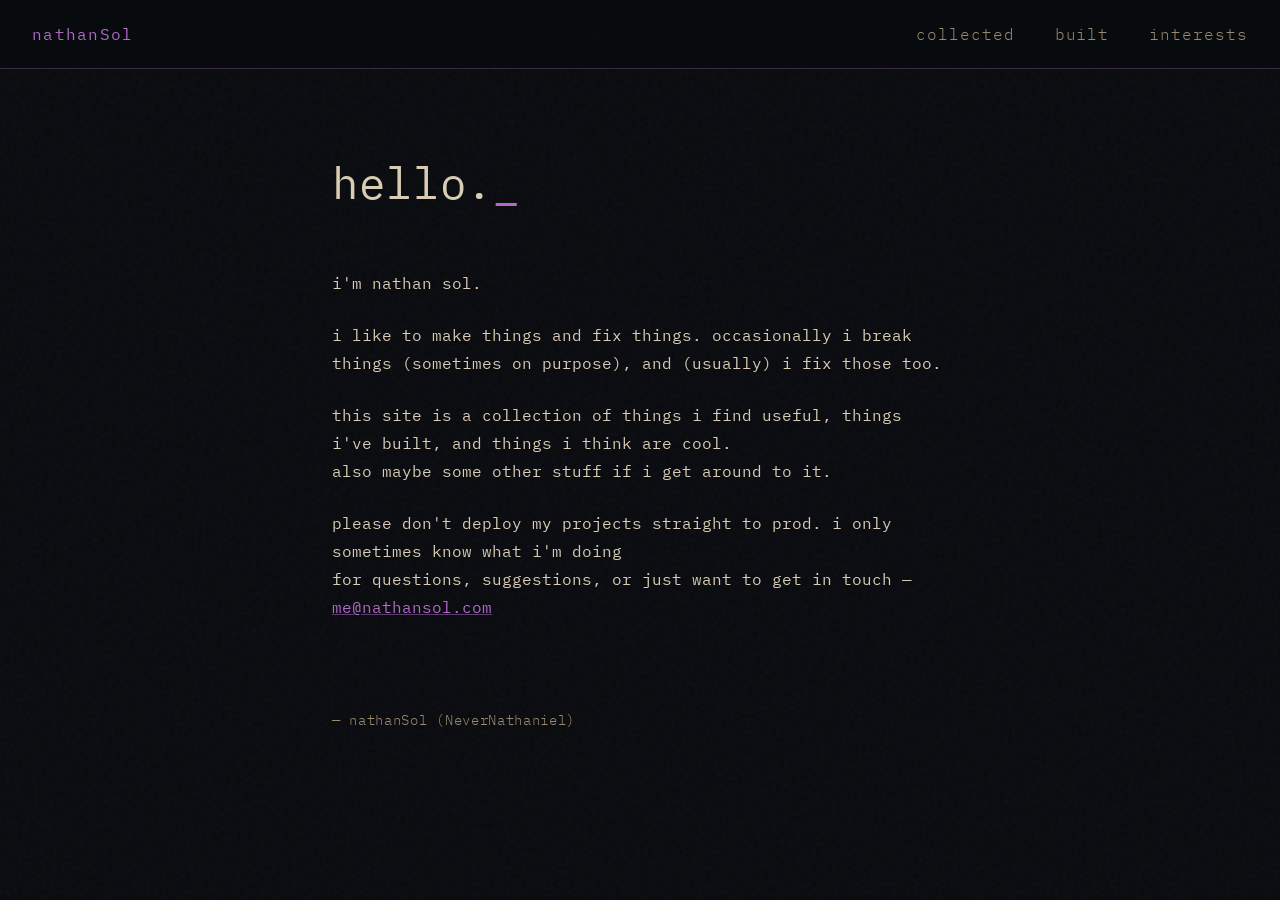
<file: index.html>
<!DOCTYPE html>
<html lang="en">
<head>
  <meta charset="UTF-8">
  <meta name="viewport" content="width=device-width, initial-scale=1.0">
  <title>home — nathanSol</title>
  <meta name="description" content="Nathan Sol — maker, fixer, occasional breaker. A collection of tools, projects, and things I find interesting.">
  <meta name="author" content="Nathan Sol">
  <meta property="og:title" content="nathanSol">
  <meta property="og:description" content="Maker, fixer, occasional breaker. Tools, projects, and things I find interesting.">
  <meta property="og:type" content="website">
  <link rel="preconnect" href="https://fonts.googleapis.com">
  <link href="https://fonts.googleapis.com/css2?family=IBM+Plex+Mono:wght@300;400&display=swap" rel="stylesheet">
  <link rel="stylesheet" href="css/style.css">
</head>
<body>
  <nav>
    <span class="site-name"><a href="index.html">nathanSol</a></span>
    <button class="nav-toggle" aria-label="toggle navigation" aria-expanded="false">☰</button>
    <ul>
      <li><a href="useful.html">collected</a></li>
      <li><a href="made.html">built</a></li>
      <li><a href="likes.html">interests</a></li>
    </ul>
  </nav>

  <main>
    <h1 id="hero"></h1>
    <p>
      i'm nathan sol.
    </p>
    <p>
      i like to make things and fix things. occasionally i break things (sometimes on purpose), and (usually) i fix those too.
    </p>
    <p>
      this site is a collection of things i find useful, things i've built, and things i think are cool.<br>
      also maybe some other stuff if i get around to it.
    </p>
    <p>
      please don't deploy my projects straight to prod. i only sometimes know what i'm doing<br>
      for questions, suggestions, or just want to get in touch — <a href="mailto:me@nathansol.com">me@nathansol.com</a>
    </p>
  </main>

  <footer>
    &mdash; nathanSol (NeverNathaniel)
  </footer>

  <script src="https://code.jquery.com/jquery-3.7.1.min.js"></script>
  <script src="js/typewrite.js"></script>
  <script src="js/nav.js"></script>
  <script>
    $(document).ready(function() {
      $('#hero').typewrite({
        actions: [
          { type: 'hello.' }
        ],
        speed: 40,
        showCursor: true,
        blinkingCursor: true,
        cursor: '_'
      });
    });
  </script>
</body>
</html>
</file>
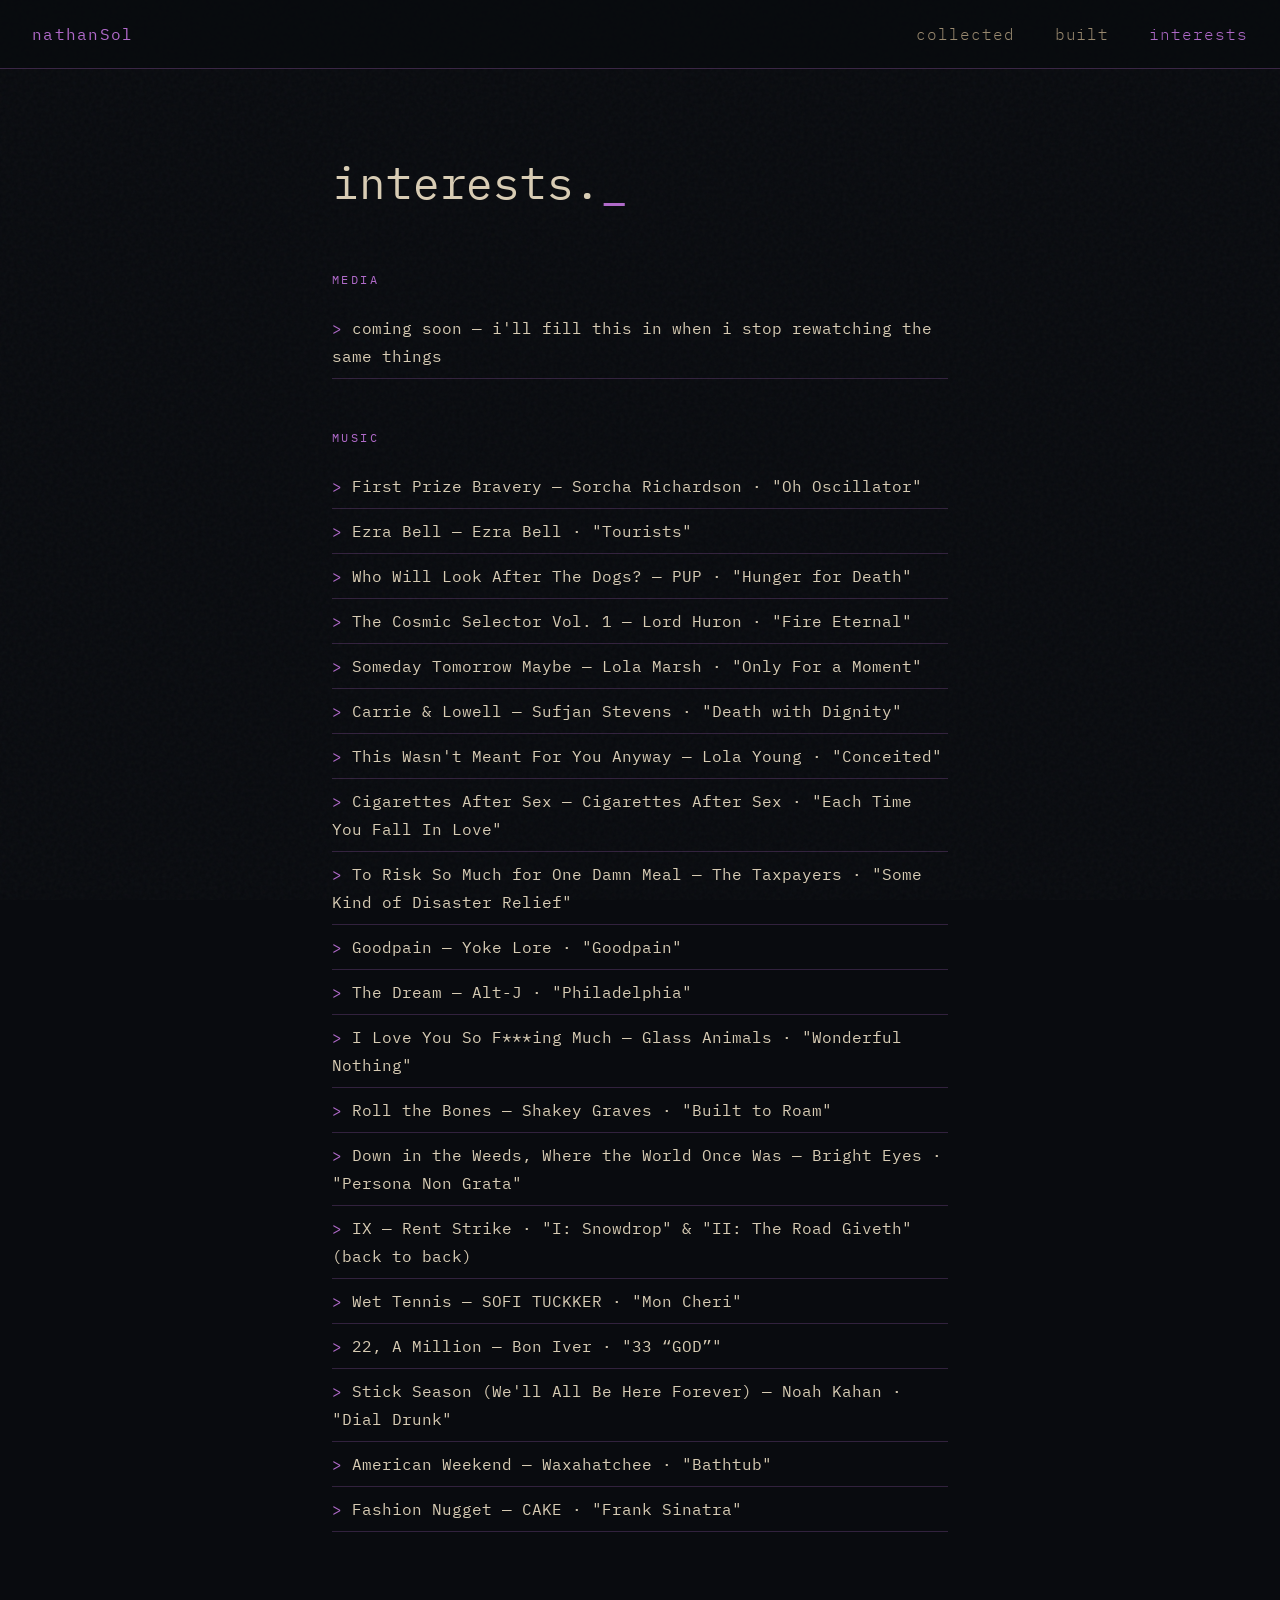
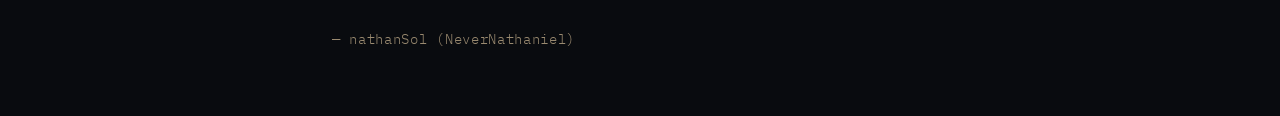
<file: likes.html>
<!DOCTYPE html>
<html lang="en">
<head>
  <meta charset="UTF-8">
  <meta name="viewport" content="width=device-width, initial-scale=1.0">
  <title>interests — nathanSol</title>
  <meta name="description" content="Music, media, and other things Nathan Sol finds interesting.">
  <meta name="author" content="Nathan Sol">
  <meta property="og:title" content="interests — nathanSol">
  <meta property="og:description" content="Music, media, and other things Nathan Sol finds interesting.">
  <meta property="og:type" content="website">
  <link rel="preconnect" href="https://fonts.googleapis.com">
  <link href="https://fonts.googleapis.com/css2?family=IBM+Plex+Mono:wght@300;400&display=swap" rel="stylesheet">
  <link rel="stylesheet" href="css/style.css">
</head>
<body>
  <nav>
    <span class="site-name"><a href="index.html">nathanSol</a></span>
    <button class="nav-toggle" aria-label="toggle navigation" aria-expanded="false">☰</button>
    <ul>
      <li><a href="useful.html">collected</a></li>
      <li><a href="made.html">built</a></li>
      <li><a href="likes.html" class="active">interests</a></li>
    </ul>
  </nav>

  <main>
    <h1 id="hero"></h1>
    <h2>media</h2>
    <ul class="content-list">
      <li>coming soon — i'll fill this in when i stop rewatching the same things</li>
    </ul>

    <h2>music</h2>
    <ul class="content-list">
      <li><a href="https://open.spotify.com/album/5DNRLMYCFWYiXrp9RPdCM9" target="_blank">First Prize Bravery</a> — Sorcha Richardson &middot; "Oh Oscillator"</li>
      <li><a href="https://open.spotify.com/album/3g8bK0bsf4EfyQRO0UWEX2" target="_blank">Ezra Bell</a> — Ezra Bell &middot; "Tourists"</li>
      <li><a href="https://open.spotify.com/album/5wTc5JHsIufcPGetKKnrlv" target="_blank">Who Will Look After The Dogs?</a> — PUP &middot; "Hunger for Death"</li>
      <li><a href="https://open.spotify.com/album/6lpG635tVIMn2WAN2QG9Sp" target="_blank">The Cosmic Selector Vol. 1</a> — Lord Huron &middot; "Fire Eternal"</li>
      <li><a href="https://open.spotify.com/album/6ECJjotZuyQKgw3VtMWpVy" target="_blank">Someday Tomorrow Maybe</a> — Lola Marsh &middot; "Only For a Moment"</li>
      <li><a href="https://open.spotify.com/album/64xtjfsPHNHch0CZ7fPTjS" target="_blank">Carrie &amp; Lowell</a> — Sufjan Stevens &middot; "Death with Dignity"</li>
      <li><a href="https://open.spotify.com/album/3uTpTaMOynCYKV5AtgeO2U" target="_blank">This Wasn't Meant For You Anyway</a> — Lola Young &middot; "Conceited"</li>
      <li><a href="https://open.spotify.com/album/2mxFsS5yylSTHNivV53HoA" target="_blank">Cigarettes After Sex</a> — Cigarettes After Sex &middot; "Each Time You Fall In Love"</li>
      <li><a href="https://open.spotify.com/album/7HMK86OcHoX1ZEtlcsJyLJ" target="_blank">To Risk So Much for One Damn Meal</a> — The Taxpayers &middot; "Some Kind of Disaster Relief"</li>
      <li><a href="https://open.spotify.com/album/7soDnur2TfBoEJETTCws91" target="_blank">Goodpain</a> — Yoke Lore &middot; "Goodpain"</li>
      <li><a href="https://open.spotify.com/album/5ogYKSRRlVAgMzv09HFeIn" target="_blank">The Dream</a> — Alt-J &middot; "Philadelphia"</li>
      <li><a href="https://open.spotify.com/album/5i6LJyHq9wxLSecf0N2Iuw" target="_blank">I Love You So F***ing Much</a> — Glass Animals &middot; "Wonderful Nothing"</li>
      <li><a href="https://open.spotify.com/album/6gujv1pAaPxIvDbv1hYq18" target="_blank">Roll the Bones</a> — Shakey Graves &middot; "Built to Roam"</li>
      <li><a href="https://open.spotify.com/album/1GMHBkCYVzWqrrczVDBJKm" target="_blank">Down in the Weeds, Where the World Once Was</a> — Bright Eyes &middot; "Persona Non Grata"</li>
      <li><a href="https://open.spotify.com/album/6YNjPwsWQ4LLBk7LMQQxMf" target="_blank">IX</a> — Rent Strike &middot; "I: Snowdrop" &amp; "II: The Road Giveth" (back to back)</li>
      <li><a href="https://open.spotify.com/album/1u54eF07irCSSssyDG67R2" target="_blank">Wet Tennis</a> — SOFI TUCKKER &middot; "Mon Cheri"</li>
      <li><a href="https://open.spotify.com/album/4bJCKmpKgti10f3ltz6LLl" target="_blank">22, A Million</a> — Bon Iver &middot; "33 &#8220;GOD&#8221;"</li>
      <li><a href="https://open.spotify.com/album/1pb3je8gXTs5dpRRTKhHRC" target="_blank">Stick Season (We'll All Be Here Forever)</a> — Noah Kahan &middot; "Dial Drunk"</li>
      <li><a href="https://open.spotify.com/album/70rEcVmTrburW4qAlMEZx3" target="_blank">American Weekend</a> — Waxahatchee &middot; "Bathtub"</li>
      <li><a href="https://open.spotify.com/album/6kPOXxCYCdXBzEbb9dqE90" target="_blank">Fashion Nugget</a> — CAKE &middot; "Frank Sinatra"</li>
    </ul>
  </main>

  <footer>
    &mdash; nathanSol (NeverNathaniel)
  </footer>

  <script src="https://code.jquery.com/jquery-3.7.1.min.js"></script>
  <script src="js/typewrite.js"></script>
  <script src="js/nav.js"></script>
  <script>
    $(document).ready(function() {
      $('#hero').typewrite({
        actions: [
          { type: 'interests.' }
        ],
        speed: 40,
        showCursor: true,
        blinkingCursor: true,
        cursor: '_'
      });
    });
  </script>
</body>
</html>
</file>
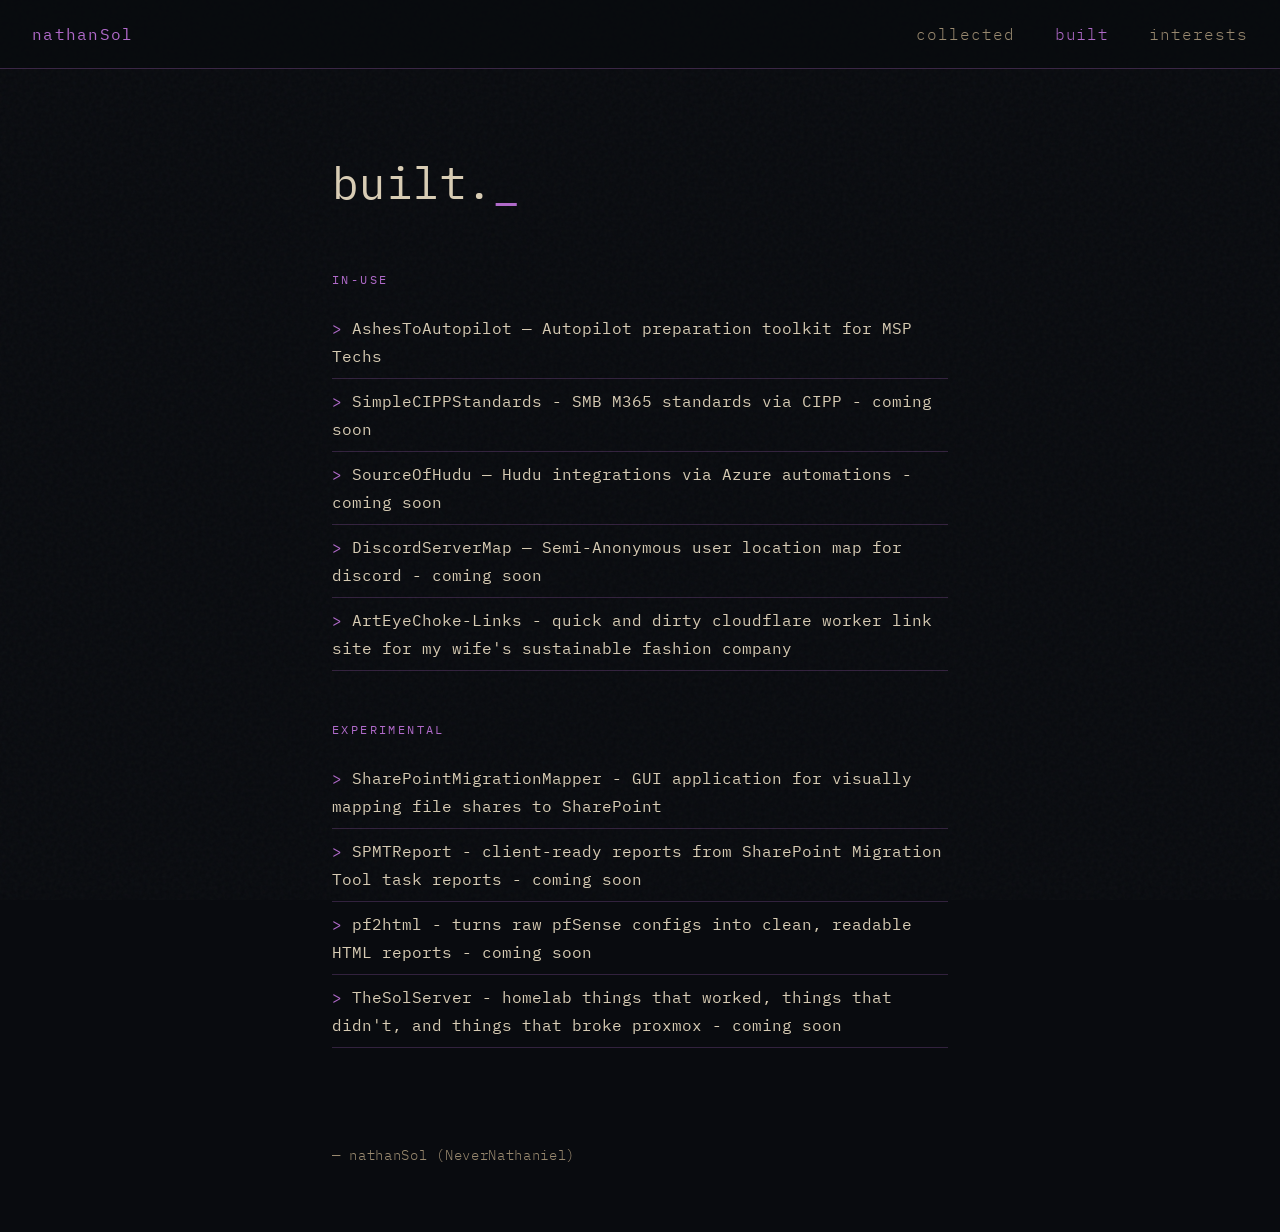
<file: made.html>
<!DOCTYPE html>
<html lang="en">
<head>
  <meta charset="UTF-8">
  <meta name="viewport" content="width=device-width, initial-scale=1.0">
  <title>built — nathanSol</title>
  <meta name="description" content="Projects built by Nathan Sol — tools for MSPs, homelab experiments, and everything in between.">
  <meta name="author" content="Nathan Sol">
  <meta property="og:title" content="built — nathanSol">
  <meta property="og:description" content="Projects built by Nathan Sol — tools for MSPs, homelab experiments, and everything in between.">
  <meta property="og:type" content="website">
  <link rel="preconnect" href="https://fonts.googleapis.com">
  <link href="https://fonts.googleapis.com/css2?family=IBM+Plex+Mono:wght@300;400&display=swap" rel="stylesheet">
  <link rel="stylesheet" href="css/style.css">
</head>
<body>
  <nav>
    <span class="site-name"><a href="index.html">nathanSol</a></span>
    <button class="nav-toggle" aria-label="toggle navigation" aria-expanded="false">☰</button>
    <ul>
      <li><a href="useful.html">collected</a></li>
      <li><a href="made.html" class="active">built</a></li>
      <li><a href="likes.html">interests</a></li>
    </ul>
  </nav>

  <main>
    <h1 id="hero"></h1>
    <h2>in-use</h2>
    <ul class="content-list">
      <li><a href="https://github.com/NeverNathaniel/AshesToAutopilot">AshesToAutopilot</a> — Autopilot preparation toolkit for MSP Techs</li>
      <li>SimpleCIPPStandards - SMB M365 standards via CIPP - coming soon</li>
      <li><a href="https://github.com/NeverNathaniel/SourceOfHudu">SourceOfHudu</a> — Hudu integrations via Azure automations - coming soon</li>
      <li><a href="https://github.com/NeverNathaniel/DiscordServerMap">DiscordServerMap</a> — Semi-Anonymous user location map for discord - coming soon</li>
      <li><a href="https://github.com/NeverNathaniel/arteyechoke-links">ArtEyeChoke-Links</a> - quick and dirty cloudflare worker link site for my wife's sustainable fashion company</li>
    </ul>

    <h2>experimental</h2>
    <ul class="content-list">
      <li><a href="https://github.com/NeverNathaniel/SPMM">SharePointMigrationMapper</a> - GUI application for visually mapping file shares to SharePoint</li>
      <li><a href="https://github.com/NeverNathaniel/SPMTReport">SPMTReport</a> - client-ready reports from SharePoint Migration Tool task reports - coming soon</li>
      <li><a href="https://github.com/NeverNathaniel/pf2html">pf2html</a> - turns raw pfSense configs into clean, readable HTML reports - coming soon</li>
      <li><a href="https://github.com/NeverNathaniel/thesolserver">TheSolServer</a> - homelab things that worked, things that didn't, and things that broke proxmox - coming soon</li>
    </ul>
  </main>

  <footer>
    &mdash; nathanSol (NeverNathaniel)
  </footer>

  <script src="https://code.jquery.com/jquery-3.7.1.min.js"></script>
  <script src="js/typewrite.js"></script>
  <script src="js/nav.js"></script>
  <script>
    $(document).ready(function() {
      $('#hero').typewrite({
        actions: [
          { type: 'built.' }
        ],
        speed: 40,
        showCursor: true,
        blinkingCursor: true,
        cursor: '_'
      });
    });
  </script>
</body>
</html>
</file>
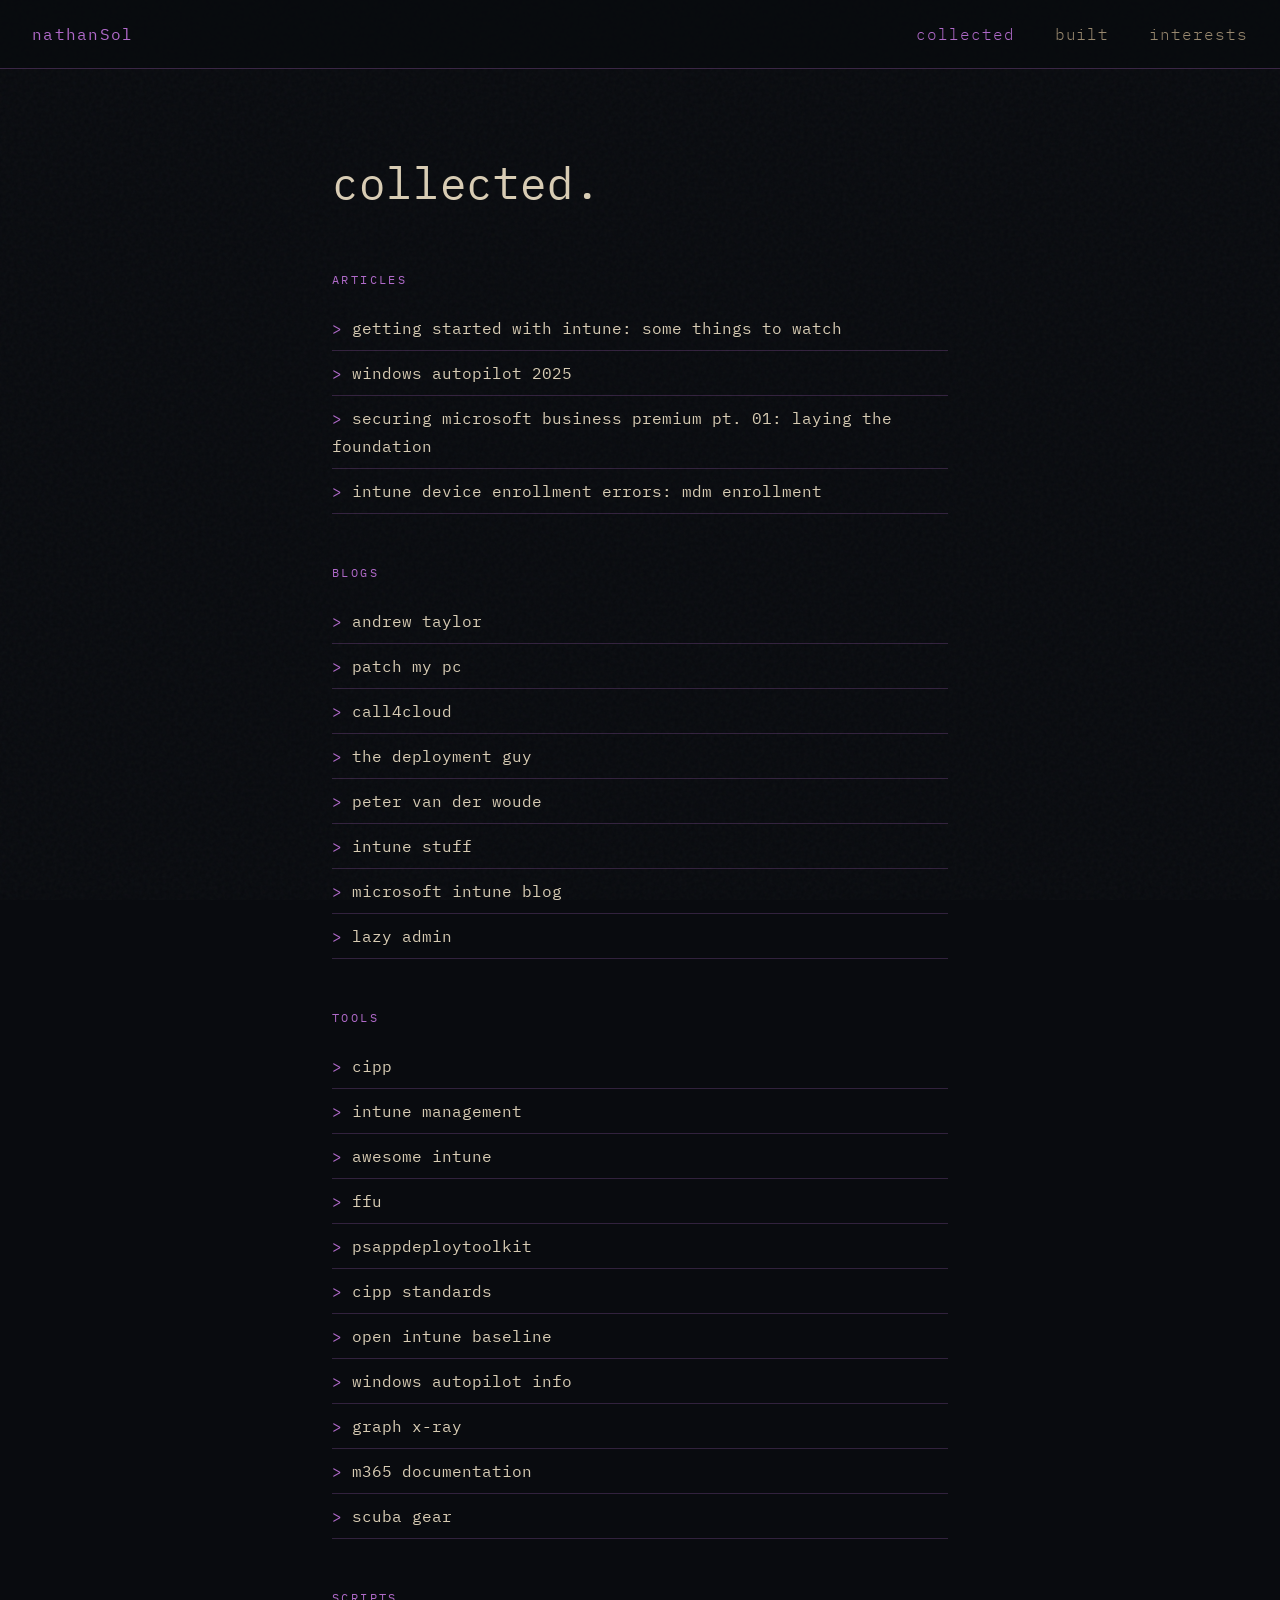
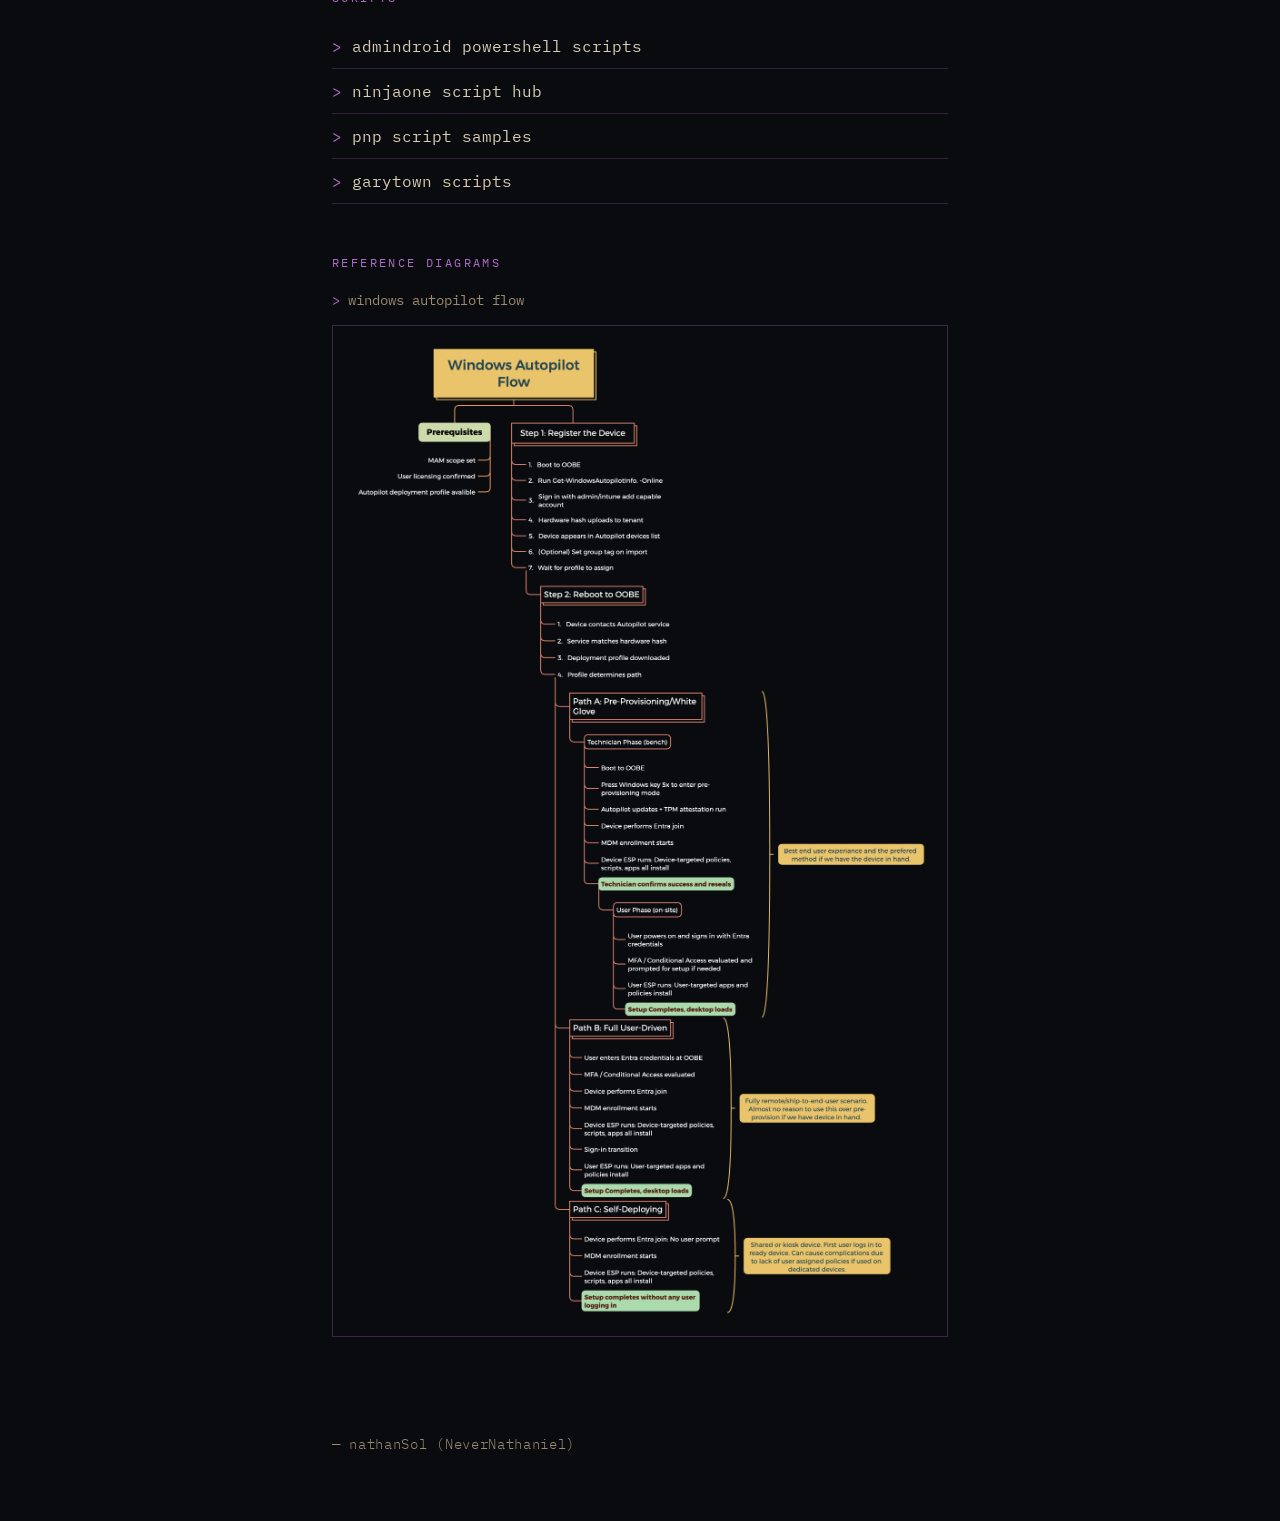
<file: useful.html>
<!DOCTYPE html>
<html lang="en">
<head>
  <meta charset="UTF-8">
  <meta name="viewport" content="width=device-width, initial-scale=1.0">
  <title>collected — nathanSol</title>
  <meta name="description" content="Tools, reading, and reference diagrams collected by Nathan Sol.">
  <meta name="author" content="Nathan Sol">
  <meta property="og:title" content="collected — nathanSol">
  <meta property="og:description" content="Tools, reading, and reference diagrams collected by Nathan Sol.">
  <meta property="og:type" content="website">
  <link rel="preconnect" href="https://fonts.googleapis.com">
  <link href="https://fonts.googleapis.com/css2?family=IBM+Plex+Mono:wght@300;400&display=swap" rel="stylesheet">
  <link rel="stylesheet" href="css/style.css">
</head>
<body>
  <nav>
    <span class="site-name"><a href="index.html">nathanSol</a></span>
    <button class="nav-toggle" aria-label="toggle navigation" aria-expanded="false">☰</button>
    <ul>
      <li><a href="useful.html" class="active">collected</a></li>
      <li><a href="made.html">built</a></li>
      <li><a href="likes.html">interests</a></li>
    </ul>
  </nav>

  <main>
    <h1 id="hero"></h1>
    <h2>articles</h2>
    <ul class="content-list">
      <li><a href="https://andrewstaylor.com/2025/08/20/getting-started-with-intune-some-things-to-watch/" target="_blank" rel="noopener">getting started with intune: some things to watch</a></li>
      <li><a href="https://thedeploymentguy.co.uk/windows-autopilot-2025/" target="_blank" rel="noopener">windows autopilot 2025</a></li>
      <li><a href="https://www.chanceofsecurity.com/post/securing-microsoft-business-premium-part-01-laying-the-foundation" target="_blank" rel="noopener">securing microsoft business premium pt. 01: laying the foundation</a></li>
      <li><a href="https://call4cloud.nl/intune-device-enrollment-errors-mdm-enrollment/" target="_blank" rel="noopener">intune device enrollment errors: mdm enrollment</a></li>
    </ul>

    <h2>blogs</h2>
    <ul class="content-list">
      <li><a href="https://andrewstaylor.com/" target="_blank" rel="noopener">andrew taylor</a></li>
      <li><a href="https://patchmypc.com/blog/" target="_blank" rel="noopener">patch my pc</a></li>
      <li><a href="https://call4cloud.nl/" target="_blank" rel="noopener">call4cloud</a></li>
      <li><a href="https://thedeploymentguy.co.uk/" target="_blank" rel="noopener">the deployment guy</a></li>
      <li><a href="https://petervanderwoude.nl/" target="_blank" rel="noopener">peter van der woude</a></li>
      <li><a href="https://intunestuff.com/" target="_blank" rel="noopener">intune stuff</a></li>
      <li><a href="https://techcommunity.microsoft.com/category/microsoftintune/blog/microsoftintuneblog" target="_blank" rel="noopener">microsoft intune blog</a></li>
      <li><a href="https://lazyadmin.nl/" target="_blank" rel="noopener">lazy admin</a></li>
    </ul>

    <h2>tools</h2>
    <ul class="content-list">
      <li><a href="https://github.com/KelvinTegelaar/CIPP" target="_blank" rel="noopener">cipp</a></li>
      <li><a href="https://github.com/Micke-K/IntuneManagement" target="_blank" rel="noopener">intune management</a></li>
      <li><a href="https://www.awesomeintune.com/" target="_blank" rel="noopener">awesome intune</a></li>
      <li><a href="https://github.com/rbalsleyMSFT/FFU" target="_blank" rel="noopener">ffu</a></li>
      <li><a href="https://psappdeploytoolkit.com/" target="_blank" rel="noopener">psappdeploytoolkit</a></li>
      <li><a href="https://standards.cipp.app/" target="_blank" rel="noopener">cipp standards</a></li>
      <li><a href="https://github.com/SkipToTheEndpoint/OpenIntuneBaseline" target="_blank" rel="noopener">open intune baseline</a></li>
      <li><a href="https://github.com/andrew-s-taylor/WindowsAutopilotInfo" target="_blank" rel="noopener">windows autopilot info</a></li>
      <li><a href="https://github.com/merill/graphxray" target="_blank" rel="noopener">graph x-ray</a></li>
      <li><a href="https://github.com/ThomasKur/M365Documentation" target="_blank" rel="noopener">m365 documentation</a></li>
      <li><a href="https://github.com/cisagov/ScubaGear" target="_blank" rel="noopener">scuba gear</a></li>
    </ul>

    <h2>scripts</h2>
    <ul class="content-list">
      <li><a href="https://github.com/admindroid-community/powershell-scripts" target="_blank" rel="noopener">admindroid powershell scripts</a></li>
      <li><a href="https://www.ninjaone.com/script-hub/" target="_blank" rel="noopener">ninjaone script hub</a></li>
      <li><a href="https://pnp.github.io/script-samples/" target="_blank" rel="noopener">pnp script samples</a></li>
      <li><a href="https://github.com/gwblok/garytown" target="_blank" rel="noopener">garytown scripts</a></li>
    </ul>

    <h2>reference diagrams</h2>
    <div class="diagram-block">
      <p class="diagram-label">windows autopilot flow</p>
      <a href="img/autopilot-flow.png" target="_blank">
        <img src="img/autopilot-flow.png" alt="Windows Autopilot Flow — registration, OOBE, and paths A/B/C" class="diagram-img">
      </a>
    </div>
  </main>

  <footer>
    &mdash; nathanSol (NeverNathaniel)
  </footer>

  <script src="https://code.jquery.com/jquery-3.7.1.min.js"></script>
  <script src="js/typewrite.js"></script>
  <script src="js/nav.js"></script>
  <script>
    $(document).ready(function() {
      $('#hero').typewrite({
        actions: [
          { type: 'collected.' }
        ],
        speed: 40,
        showCursor: true,
        blinkingCursor: true,
        cursor: '_'
      });
    });
  </script>
</body>
</html>
</file>
<file: css/style.css>
/* portfolio styles */

*, *::before, *::after {
  box-sizing: border-box;
  margin: 0;
  padding: 0;
}

:root {
  --c1: #006466;
  --c2: #065a60;
  --c3: #0b525b;
  --c4: #144552;
  --c5: #1b3a4b;
  --c6: #212f45;
  --c7: #272640;
  --c8: #312244;
  --c9: #3e1f47;
  --c10: #4d194d;
  --bg: #090b0f;
  --text: #d8ccb4;
  --text-dim: #9a8a70;
  --accent: #b06ac9;
  --font: 'IBM Plex Mono', 'Courier New', monospace;
}

html, body {
  min-height: 100%;
}

/* subtle noise grain overlay for depth */
body::before {
  content: '';
  position: fixed;
  inset: 0;
  background-image: url("data:image/svg+xml,%3Csvg viewBox='0 0 256 256' xmlns='http://www.w3.org/2000/svg'%3E%3Cfilter id='noise'%3E%3CfeTurbulence type='fractalNoise' baseFrequency='0.9' numOctaves='4' stitchTiles='stitch'/%3E%3C/filter%3E%3Crect width='100%25' height='100%25' filter='url(%23noise)' opacity='1'/%3E%3C/svg%3E");
  opacity: 0.035;
  pointer-events: none;
  z-index: 0;
}

body {
  font-family: var(--font);
  font-weight: 300;
  background: var(--bg);
  color: var(--text);
  line-height: 1.75;
  font-size: 1rem;
}

/* NAV */

nav {
  position: fixed;
  top: 0;
  left: 0;
  right: 0;
  display: flex;
  justify-content: space-between;
  align-items: center;
  padding: 1.25rem 2rem;
  background: rgba(9, 11, 15, 0.92);
  border-bottom: 1px solid rgba(176, 106, 201, 0.3);
  z-index: 100;
}

.site-name a {
  color: var(--accent);
  text-decoration: none;
  font-weight: 400;
  letter-spacing: 0.08em;
}

nav ul {
  list-style: none;
  display: flex;
  gap: 2.5rem;
}

nav ul li a {
  color: var(--text-dim);
  text-decoration: none;
  letter-spacing: 0.06em;
  transition: color 0.15s;
}

nav ul li a:hover,
nav ul li a.active {
  color: var(--accent);
}

/* MAIN */

main {
  position: relative;
  z-index: 1;
  max-width: 680px;
  margin: 0 auto;
  padding: 9rem 2rem 4rem;
}

h1#hero {
  font-size: 2.75rem;
  font-weight: 400;
  color: var(--text);
  margin-bottom: 3rem;
  min-height: 3.75rem;
  letter-spacing: 0.02em;
}

/* Cursor blink from typewrite.js */
.blinkingCursor {
  color: var(--accent);
  font-weight: 400;
}

/* CONTENT */

h2 {
  font-size: 0.75rem;
  font-weight: 400;
  color: var(--accent);
  margin: 3rem 0 1rem;
  text-transform: uppercase;
  letter-spacing: 0.2em;
}

p {
  margin-bottom: 1.5rem;
  color: var(--text);
  font-weight: 400;
}

p a {
  color: var(--accent);
  text-decoration-color: rgba(176, 106, 201, 0.5);
  transition: color 0.15s;
}

p a:hover {
  color: var(--text);
}

ul.content-list {
  list-style: none;
  margin-bottom: 2rem;
}

ul.content-list li {
  padding: 0.5rem 0;
  border-bottom: 1px solid rgba(176, 106, 201, 0.25);
  color: var(--text);
  font-weight: 400;
}

ul.content-list li::before {
  content: '> ';
  color: var(--accent);
}

ul.content-list li a {
  color: var(--text);
  text-decoration: none;
  transition: color 0.15s;
}

ul.content-list li a:hover {
  color: var(--accent);
}

/* DIAGRAMS */

.diagram-block {
  margin-bottom: 2rem;
}

.diagram-label {
  font-size: 0.85rem;
  color: var(--text-dim);
  margin-bottom: 0.75rem;
}

.diagram-label::before {
  content: '> ';
  color: var(--accent);
}

.diagram-img {
  max-width: 100%;
  border: 1px solid rgba(176, 106, 201, 0.3);
  display: block;
  cursor: zoom-in;
}

.diagram-img:hover {
  border-color: var(--accent);
}

/* MOBILE NAV */

.nav-toggle {
  display: none;
  background: none;
  border: none;
  cursor: pointer;
  color: var(--accent);
  font-size: 1.4rem;
  font-family: var(--font);
  line-height: 1;
  padding: 0;
}

@media (max-width: 520px) {
  .nav-toggle {
    display: block;
  }

  nav ul {
    display: none;
    position: absolute;
    top: 100%;
    left: 0;
    right: 0;
    flex-direction: column;
    gap: 0;
    padding: 0.5rem 2rem 1.25rem;
    background: rgba(9, 11, 15, 0.97);
    border-bottom: 1px solid rgba(176, 106, 201, 0.3);
  }

  nav ul.open {
    display: flex;
  }

  nav ul li {
    width: 100%;
    padding: 0.6rem 0;
    border-bottom: 1px solid rgba(176, 106, 201, 0.2);
  }

  nav ul li:last-child {
    border-bottom: none;
  }

  nav ul li a {
    display: block;
  }
}

/* FOOTER */

footer {
  position: relative;
  z-index: 1;
  max-width: 680px;
  margin: 0 auto;
  padding: 0 2rem 4rem;
  color: var(--text-dim);
  font-size: 0.85rem;
  letter-spacing: 0.05em;
}
</file>
